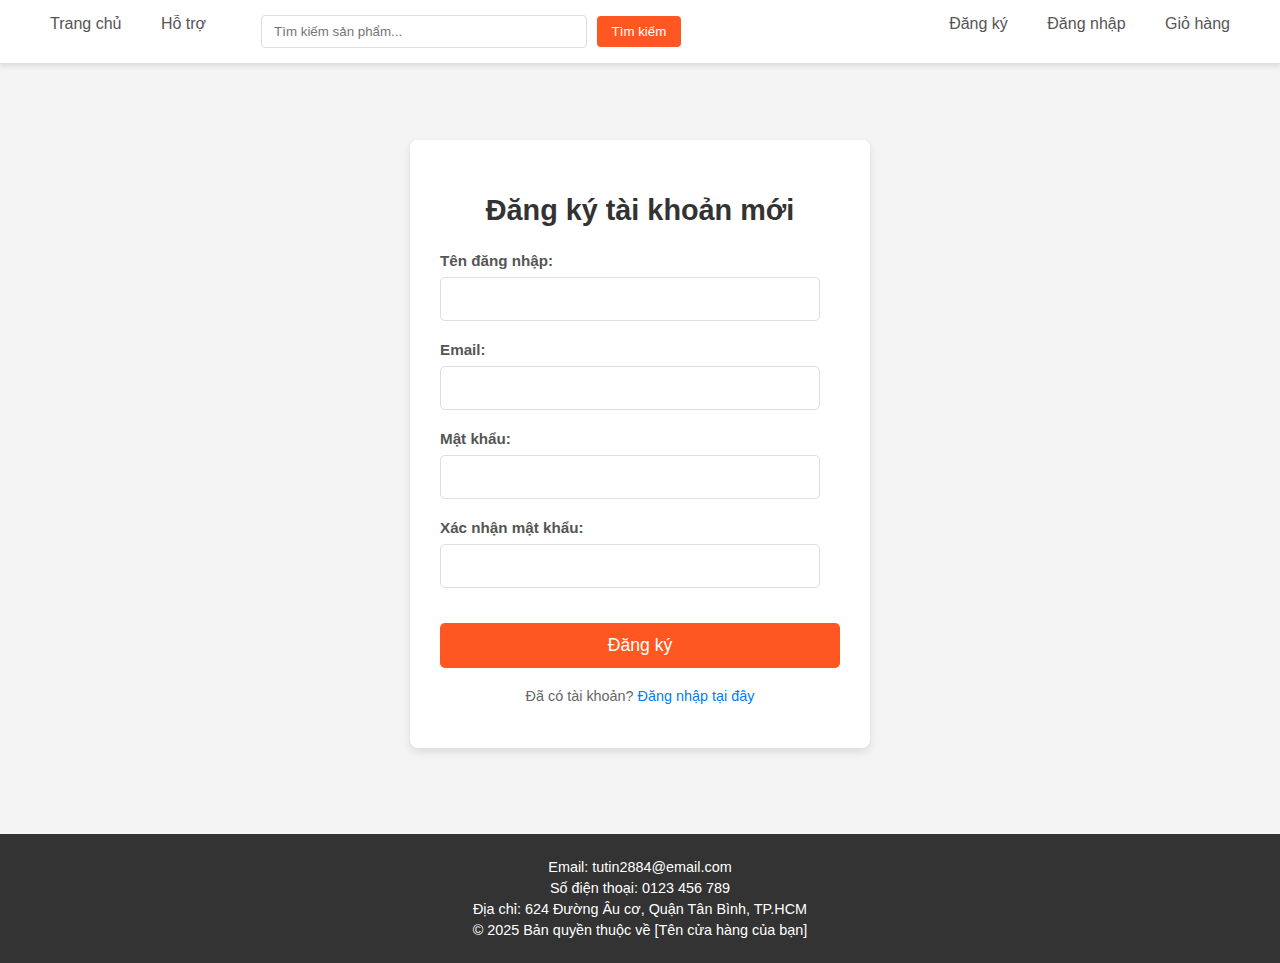
<file: dangki.html>
<!DOCTYPE html>
<html lang="vi">
<head>
    <meta charset="UTF-8">
    <meta name="viewport" content="width=device-width, initial-scale=1.0">
    <title>Đăng ký tài khoản</title>
    <link rel="stylesheet" href="style.css">
</head>
<body>
    <header class="main-header">
        <div class="navbar">
            <ul class="nav-links">
                <li><a href="index.html" class="nav-link">Trang chủ</a></li>
                <li><a href="#" class="nav-link">Hỗ trợ</a></li>
            </ul>
            <div class="search-bar">
                <input type="text" placeholder="Tìm kiếm sản phẩm...">
                <button>Tìm kiếm</button>
            </div>
            <ul class="user-actions">
                <li><a href="dangki.html" class="nav-link">Đăng ký</a></li>
                <li><a href="dangnhap.html" class="nav-link">Đăng nhập</a></li>
                <li><a href="#" class="nav-link">Giỏ hàng</a></li>
            </ul>
            <div class="clear"></div>
        </div>
    </header>

    <main class="main-content form-page">
        <div class="form-container">
            <h2>Đăng ký tài khoản mới</h2>
            <form action="#" method="POST" class="auth-form">
                <div class="form-group">
                    <label for="username_reg">Tên đăng nhập:</label>
                    <input type="text" id="username_reg" name="username" required>
                </div>
                <div class="form-group">
                    <label for="email_reg">Email:</label>
                    <input type="email" id="email_reg" name="email" required>
                </div>
                <div class="form-group">
                    <label for="password_reg">Mật khẩu:</label>
                    <input type="password" id="password_reg" name="password" required>
                </div>
                <div class="form-group">
                    <label for="confirm_password_reg">Xác nhận mật khẩu:</label>
                    <input type="password" id="confirm_password_reg" name="confirm_password" required>
                </div>
                <button type="submit" class="submit-btn">Đăng ký</button>
                <p class="form-link">Đã có tài khoản? <a href="dangnhap.html">Đăng nhập tại đây</a></p>
            </form>
        </div>
    </main>

    <footer class="main-footer">
        <p>Email: tutin2884@email.com</p>
        <p>Số điện thoại: 0123 456 789</p>
        <p>Địa chỉ: 624 Đường Âu cơ, Quận Tân Bình, TP.HCM</p>
        <p>&copy; 2025 Bản quyền thuộc về [Tên cửa hàng của bạn]</p>
    </footer>
</body>
</html>
</file>
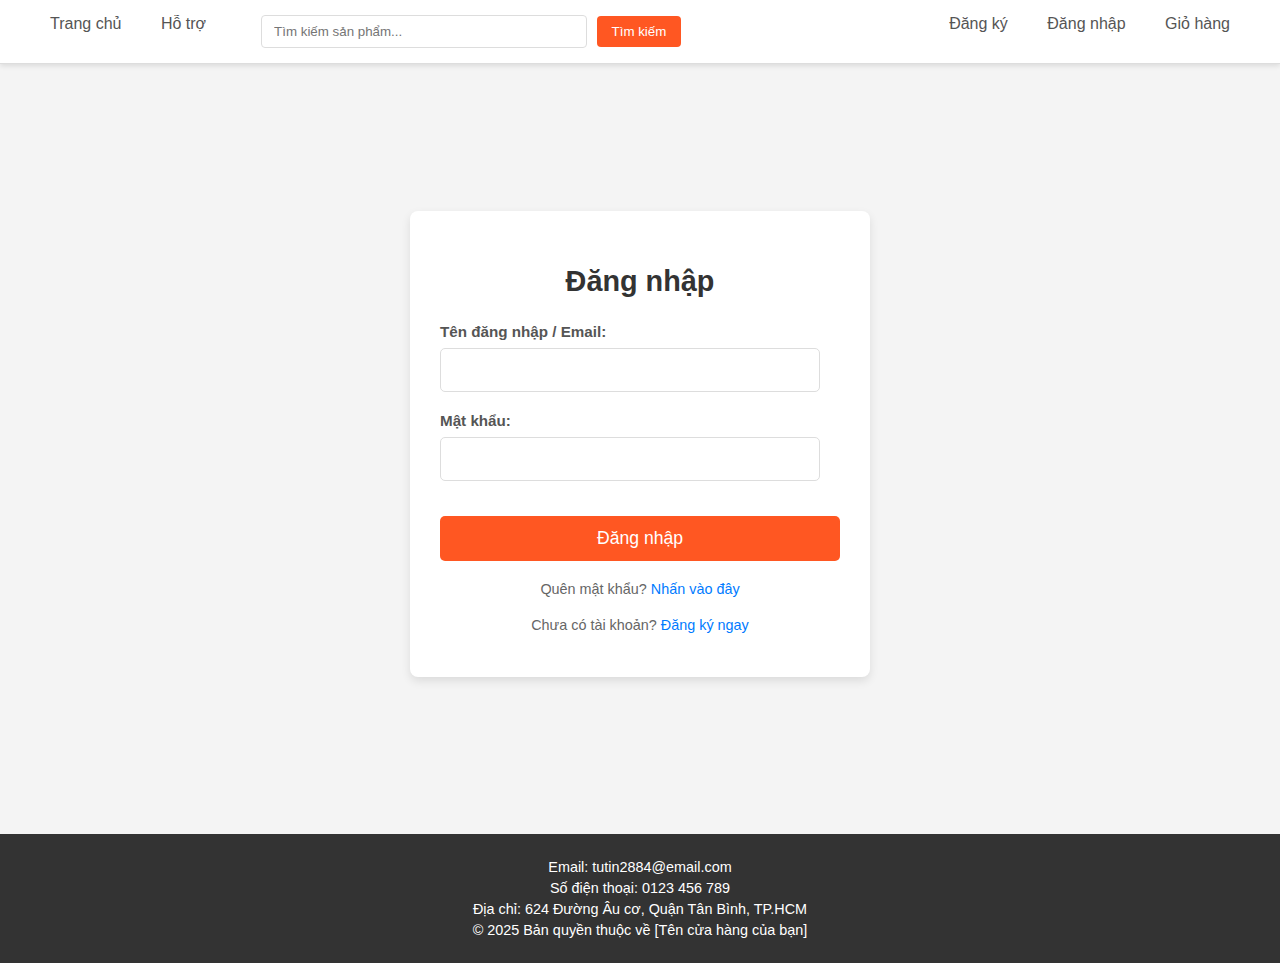
<file: dangnhap.html>
<!DOCTYPE html>
<html lang="vi">
<head>
    <meta charset="UTF-8">
    <meta name="viewport" content="width=device-width, initial-scale=1.0">
    <title>Đăng nhập tài khoản</title>
    <link rel="stylesheet" href="style.css">
</head>
<body>
    <header class="main-header">
        <div class="navbar">
            <ul class="nav-links">
                <li><a href="index.html" class="nav-link">Trang chủ</a></li>
                <li><a href="#" class="nav-link">Hỗ trợ</a></li>
            </ul>
            <div class="search-bar">
                <input type="text" placeholder="Tìm kiếm sản phẩm...">
                <button>Tìm kiếm</button>
            </div>
            <ul class="user-actions">
                <li><a href="dangki.html" class="nav-link">Đăng ký</a></li>
                <li><a href="dangnhap.html" class="nav-link">Đăng nhập</a></li>
                <li><a href="#" class="nav-link">Giỏ hàng</a></li>
            </ul>
            <div class="clear"></div>
        </div>
    </header>

    <main class="main-content form-page">
        <div class="form-container">
            <h2>Đăng nhập</h2>
            <form action="#" method="POST" class="auth-form">
                <div class="form-group">
                    <label for="username_login">Tên đăng nhập / Email:</label>
                    <input type="text" id="username_login" name="username_or_email" required>
                </div>
                <div class="form-group">
                    <label for="password_login">Mật khẩu:</label>
                    <input type="password" id="password_login" name="password" required>
                </div>
                <button type="submit" class="submit-btn">Đăng nhập</button>
                <p class="form-link">Quên mật khẩu? <a href="#">Nhấn vào đây</a></p>
                <p class="form-link">Chưa có tài khoản? <a href="dangki.html">Đăng ký ngay</a></p>
            </form>
        </div>
    </main>

    <footer class="main-footer">
        <p>Email: tutin2884@email.com</p>
        <p>Số điện thoại: 0123 456 789</p>
        <p>Địa chỉ: 624 Đường Âu cơ, Quận Tân Bình, TP.HCM</p>
        <p>&copy; 2025 Bản quyền thuộc về [Tên cửa hàng của bạn]</p>
    </footer>
</body>
</html>
</file>
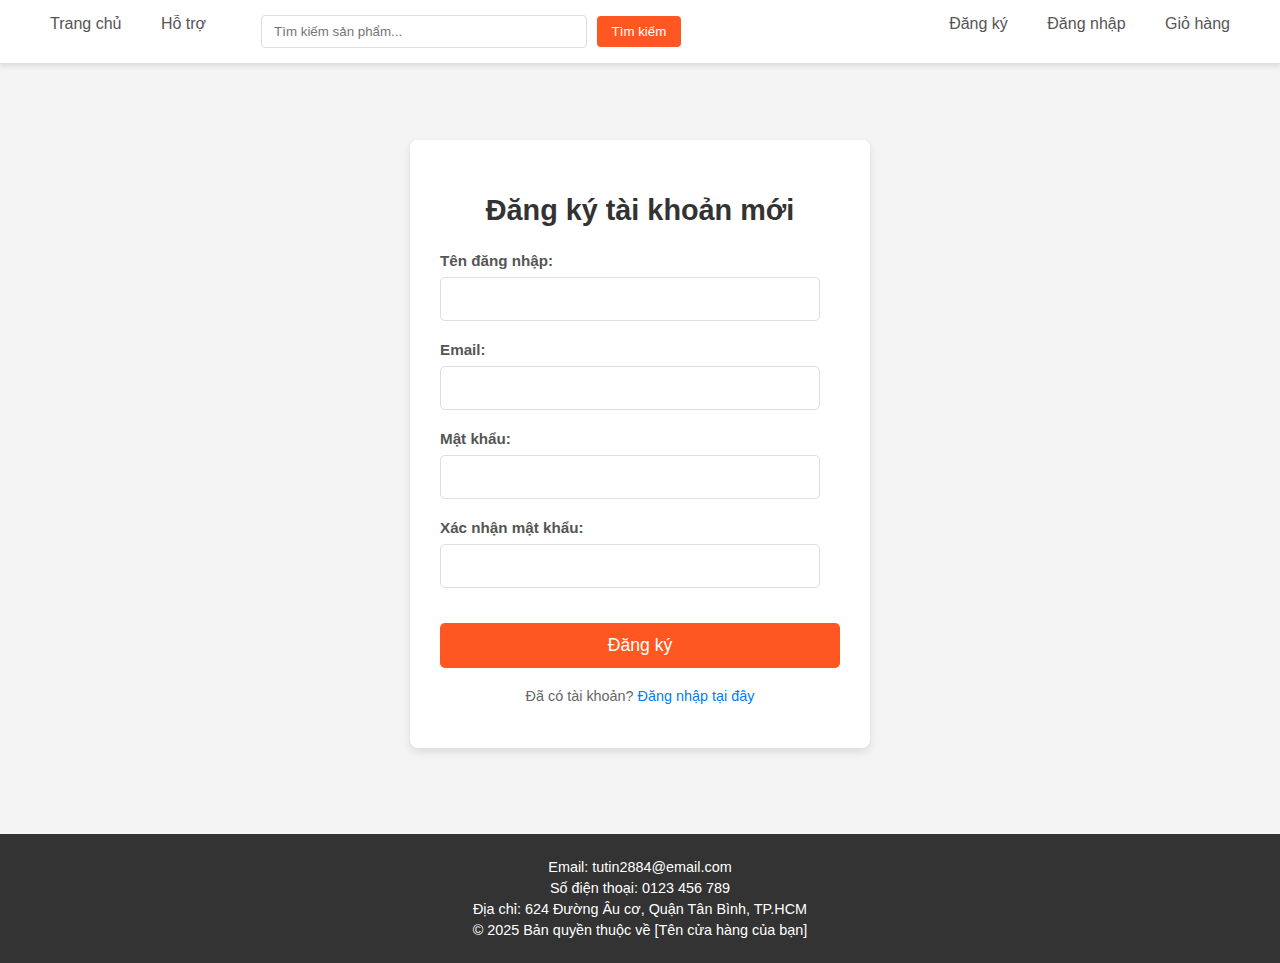
<file: README.html>
<!DOCTYPE html>
<html lang="vi">
<head>
    <meta charset="UTF-8">
    <meta name="viewport" content="width=device-width, initial-scale=1.0">
    <title>Đăng ký tài khoản</title>
    <link rel="stylesheet" href="style.css">
</head>
<body>
    <header class="main-header">
        <div class="navbar">
            <ul class="nav-links">
                <li><a href="trangchu.html" class="nav-link">Trang chủ</a></li>
                <li><a href="#" class="nav-link">Hỗ trợ</a></li>
            </ul>
            <div class="search-bar">
                <input type="text" placeholder="Tìm kiếm sản phẩm...">
                <button>Tìm kiếm</button>
            </div>
            <ul class="user-actions">
                <li><a href="dangki.html" class="nav-link">Đăng ký</a></li>
                <li><a href="dangnhap.html" class="nav-link">Đăng nhập</a></li>
                <li><a href="#" class="nav-link">Giỏ hàng</a></li>
            </ul>
            <div class="clear"></div>
        </div>
    </header>

    <main class="main-content form-page">
        <div class="form-container">
            <h2>Đăng ký tài khoản mới</h2>
            <form action="#" method="POST" class="auth-form">
                <div class="form-group">
                    <label for="username_reg">Tên đăng nhập:</label>
                    <input type="text" id="username_reg" name="username" required>
                </div>
                <div class="form-group">
                    <label for="email_reg">Email:</label>
                    <input type="email" id="email_reg" name="email" required>
                </div>
                <div class="form-group">
                    <label for="password_reg">Mật khẩu:</label>
                    <input type="password" id="password_reg" name="password" required>
                </div>
                <div class="form-group">
                    <label for="confirm_password_reg">Xác nhận mật khẩu:</label>
                    <input type="password" id="confirm_password_reg" name="confirm_password" required>
                </div>
                <button type="submit" class="submit-btn">Đăng ký</button>
                <p class="form-link">Đã có tài khoản? <a href="dangnhap.html">Đăng nhập tại đây</a></p>
            </form>
        </div>
    </main>

    <footer class="main-footer">
        <p>Email: tutin2884@email.com</p>
        <p>Số điện thoại: 0123 456 789</p>
        <p>Địa chỉ: 624 Đường Âu cơ, Quận Tân Bình, TP.HCM</p>
        <p>&copy; 2025 Bản quyền thuộc về [Tên cửa hàng của bạn]</p>
    </footer>
</body>
</html>
</file>
<file: style.css>
body {
    font-family: Arial, sans-serif;
    margin: 0;
    padding: 0;
    background-color: #f4f4f4; 
    color: #333;
}


.clear {
    clear: both;
}


.main-header {
    background-color: #ffffff;
    padding: 15px 30px;
    box-shadow: 0 2px 5px rgba(0, 0, 0, 0.1);
    border-bottom: 1px solid #ddd;
}

.navbar {
    max-width: 1200px;
    margin: 0 auto;
    overflow: hidden; 
}

.nav-links {
    list-style: none;
    margin: 0;
    padding: 0;
    float: left; 
}

.nav-links li {
    display: inline-block; 
    margin-right: 15px;
}

.user-actions {
    list-style: none;
    margin: 0;
    padding: 0;
    float: right; 
}

.user-actions li {
    display: inline-block; 
    margin-left: 15px;
}

.nav-link {
    text-decoration: none;
    color: #555;
    padding: 8px 10px;
    transition: color 0.3s ease;
}

.nav-link:hover {
    color: #ff5722; 
}

.search-bar {
    float: left; 
    margin-left: 30px; 
}

.search-bar input[type="text"] {
    padding: 8px 12px;
    border: 1px solid #ddd;
    border-radius: 4px;
    outline: none;
    width: 300px;
    vertical-align: middle; 
}

.search-bar button {
    padding: 8px 15px;
    background-color: #ff5722; 
    color: white;
    border: none;
    border-radius: 4px;
    cursor: pointer;
    margin-left: 5px;
    transition: background-color 0.3s ease;
    vertical-align: middle; 
}

.search-bar button:hover {
    background-color: #e64a19; 
}


.main-content {
    max-width: 1200px;
    margin: 20px auto;
    padding: 0 20px;
}

.product {
    background-color: #fff;
    padding: 20px;
    border-radius: 8px;
    box-shadow: 0 2px 5px rgba(0, 0, 0, 0.05);
    min-height: 400px; 
    overflow: hidden; 
}

.product-item {

    width: 32.33%; 
    margin: 0.5%; 
    float: left; 
    box-sizing: border-box; 
    border: 1px solid #eee;
    border-radius: 8px;
    padding: 15px;
    text-align: center;
    background-color: #fff;
    transition: transform 0.2s ease, box-shadow 0.2s ease;
    box-shadow: 0 1px 3px rgba(0, 0, 0, 0.08);
    margin-bottom: 20px; 
}

.product-item:hover {
    transform: translateY(-5px);
    box-shadow: 0 4px 10px rgba(0, 0, 0, 0.1);
}

.product-item img {
    max-width: 100%;
    height: 150px; 
    object-fit: cover; 
    border-radius: 4px;
    margin-bottom: 10px;
}

.product-item h3 {
    font-size: 1.1em;
    margin: 10px 0 5px;
    color: #333;
    white-space: nowrap;
    overflow: hidden;
    text-overflow: ellipsis;
}

.product-item p.price {
    font-size: 1.2em;
    color: #ff5722; 
    font-weight: bold;
    margin-bottom: 10px;
}

.product-item button {
    background-color: #4CAF50; 
    color: white;
    padding: 8px 15px;
    border: none;
    border-radius: 5px;
    cursor: pointer;
    font-size: 0.9em;
    transition: background-color 0.3s ease;
}

.product-item button:hover {
    background-color: #45a049; 
}


.pagination {
    text-align: center; 
    margin-top: 30px;
    padding: 15px;
    background-color: #fff;
    border-radius: 8px;
    box-shadow: 0 2px 5px rgba(0, 0, 0, 0.05);
}

.pagination a {
    background-color: #007bff; 
    color: white;
    padding: 10px 20px;
    border: none;
    border-radius: 5px;
    cursor: pointer;
    font-size: 1em;
    margin: 0 10px;
    text-decoration: none; 
    display: inline-block; 
    vertical-align: middle;
    transition: background-color 0.3s ease;
}

.pagination a:hover {
    background-color: #0056b3; 
}


.main-footer {
    background-color: #333; 
    color: white;
    text-align: center;
    padding: 20px 0;
    margin-top: 30px;
    font-size: 0.9em;
}

.main-footer p {
    margin: 5px 0;
}



.form-page {
    display: flex;
    justify-content: center; 
    align-items: center; 
    min-height: calc(100vh - 180px); 
    padding: 20px;
    box-sizing: border-box;
}

.form-container {
    background-color: #ffffff;
    padding: 30px;
    border-radius: 8px;
    box-shadow: 0 4px 10px rgba(0, 0, 0, 0.1);
    width: 100%;
    max-width: 400px; /* Chiều rộng tối đa của form */
    text-align: center;
}

.form-container h2 {
    color: #333;
    margin-bottom: 25px;
    font-size: 1.8em;
}

.auth-form .form-group {
    margin-bottom: 20px;
    text-align: left; /* Căn chỉnh label và input sang trái */
}

.auth-form label {
    display: block; /* Để label nằm trên input */
    margin-bottom: 8px;
    color: #555;
    font-weight: bold;
    font-size: 0.95em;
}

.auth-form input[type="text"],
.auth-form input[type="email"],
.auth-form input[type="password"] {
    width: calc(100% - 20px); /* Trừ đi padding */
    padding: 12px 10px;
    border: 1px solid #ddd;
    border-radius: 5px;
    font-size: 1em;
    box-sizing: border-box; /* Bao gồm padding và border trong chiều rộng */
    transition: border-color 0.3s ease;
}

.auth-form input[type="text"]:focus,
.auth-form input[type="email"]:focus,
.auth-form input[type="password"]:focus {
    border-color: #ff5722; /* Đổi màu viền khi focus */
    outline: none;
}

.auth-form .submit-btn {
    width: 100%;
    padding: 12px;
    background-color: #ff5722; /* Màu cam */
    color: white;
    border: none;
    border-radius: 5px;
    font-size: 1.1em;
    cursor: pointer;
    margin-top: 15px;
    transition: background-color 0.3s ease;
}

.auth-form .submit-btn:hover {
    background-color: #e64a19; /* Màu cam đậm hơn khi hover */
}

.form-link {
    margin-top: 20px;
    font-size: 0.9em;
    color: #666;
}

.form-link a {
    color: #007bff; /* Màu xanh cho liên kết */
    text-decoration: none;
    transition: color 0.3s ease;
}

.form-link a:hover {
    color: #0056b3; /* Màu xanh đậm hơn khi hover */
    text-decoration: underline;
}

/* Responsive adjustments for forms */
@media (max-width: 600px) {
    .form-container {
        padding: 20px;
    }

    .form-container h2 {
        font-size: 1.5em;
    }

    .auth-form input[type="text"],
    .auth-form input[type="email"],
    .auth-form input[type="password"] {
        padding: 10px;
    }

    .auth-form .submit-btn {
        padding: 10px;
        font-size: 1em;
    }
}
</file>
